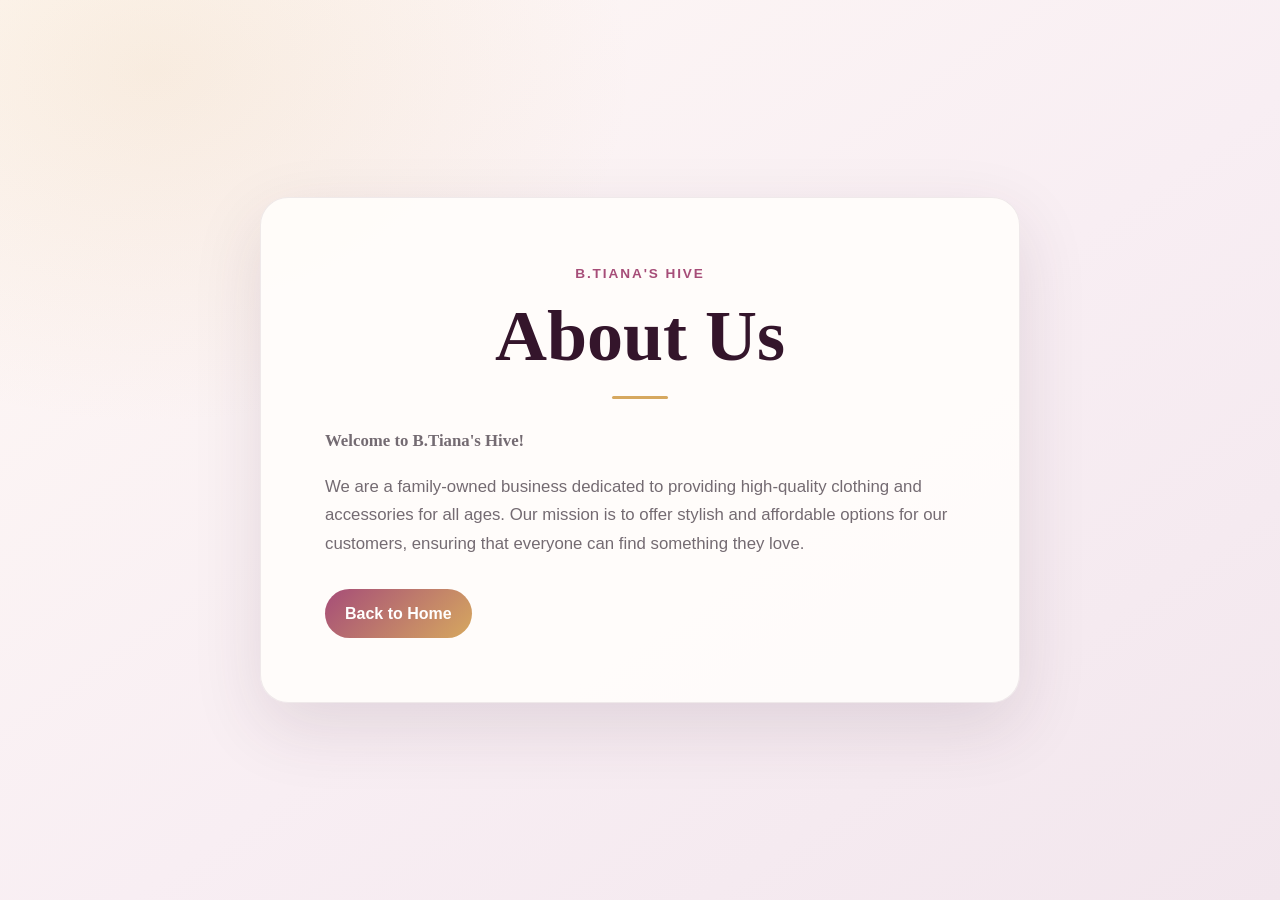
<file: About Us.html>
<!DOCTYPE html>
<html lang="en">
  <head>
    <meta charset="UTF-8" />
    <meta name="viewport" content="width=device-width, initial-scale=1.0" />
    <link rel="stylesheet" href="style.css" />
    <title>About Us | B.Tiana's Hive</title>
  </head>
  <body>
    <main class="about-card">
      <p class="eyebrow">B.Tiana's Hive</p>
      <h1>About Us</h1>
      <p class="welcome">Welcome to B.Tiana's Hive!</p>
      <p>
        We are a family-owned business dedicated to providing high-quality
        clothing and accessories for all ages. Our mission is to offer stylish
        and affordable options for our customers, ensuring that everyone can
        find something they love.
      </p>
      <a class="home-link" href="index.html">Back to Home</a>
    </main>
  </body>
</html>
</file>
<file: style.css>
:root {
  color-scheme: light;
  --plum: #512344;
  --plum-deep: #34152b;
  --rose: #a64d78;
  --gold: #d6a85f;
  --ink: #322a30;
  --muted: #746b72;
}

* {
  box-sizing: border-box;
}

body {
  display: grid;
  min-height: 100vh;
  margin: 0;
  padding: 32px 20px;
  place-items: center;
  color: var(--ink);
  background:
    radial-gradient(ellipse at 12% 8%, rgb(214 168 95 / 14%), transparent 30rem),
    linear-gradient(145deg, #fff9f5 0%, #f8eef3 55%, #f2e6ed 100%);
  font-family: Arial, sans-serif;
  line-height: 1.7;
}

.about-card {
  width: min(100%, 760px);
  padding: clamp(28px, 7vw, 64px);
  border: 1px solid rgb(81 35 68 / 9%);
  border-radius: 28px;
  background: rgb(255 253 251 / 90%);
  box-shadow: 0 24px 70px rgb(68 33 54 / 12%);
}

.eyebrow {
  margin: 0 0 12px;
  color: var(--rose);
  font-size: 0.85rem;
  font-weight: 700;
  letter-spacing: 0.14em;
  text-align: center;
  text-transform: uppercase;
}

h1 {
  margin: 0;
  color: var(--plum-deep);
  font-family: Georgia, "Times New Roman", serif;
  font-size: clamp(2.6rem, 8vw, 4.5rem);
  line-height: 1.1;
  text-align: center;
}

h1::after {
  display: block;
  width: 56px;
  height: 3px;
  margin: 20px auto 28px;
  border-radius: 3px;
  background: var(--gold);
  content: "";
}

.about-card > p:not(.eyebrow) {
  color: var(--muted);
  font-size: 1.05rem;
}

.about-card .welcome {
  color: var(--plum);
  font-family: Georgia, "Times New Roman", serif;
  font-size: 1.35rem;
  font-weight: 700;
}

.home-link {
  display: inline-block;
  margin-top: 14px;
  padding: 11px 20px;
  border-radius: 999px;
  background: linear-gradient(135deg, var(--rose), var(--gold));
  color: #fff;
  font-weight: 700;
  text-decoration: none;
  transition: transform 180ms ease, box-shadow 180ms ease;
}

.home-link:hover,
.home-link:focus-visible {
  transform: translateY(-2px);
  box-shadow: 0 10px 22px rgb(166 77 120 / 25%);
}
</file>
